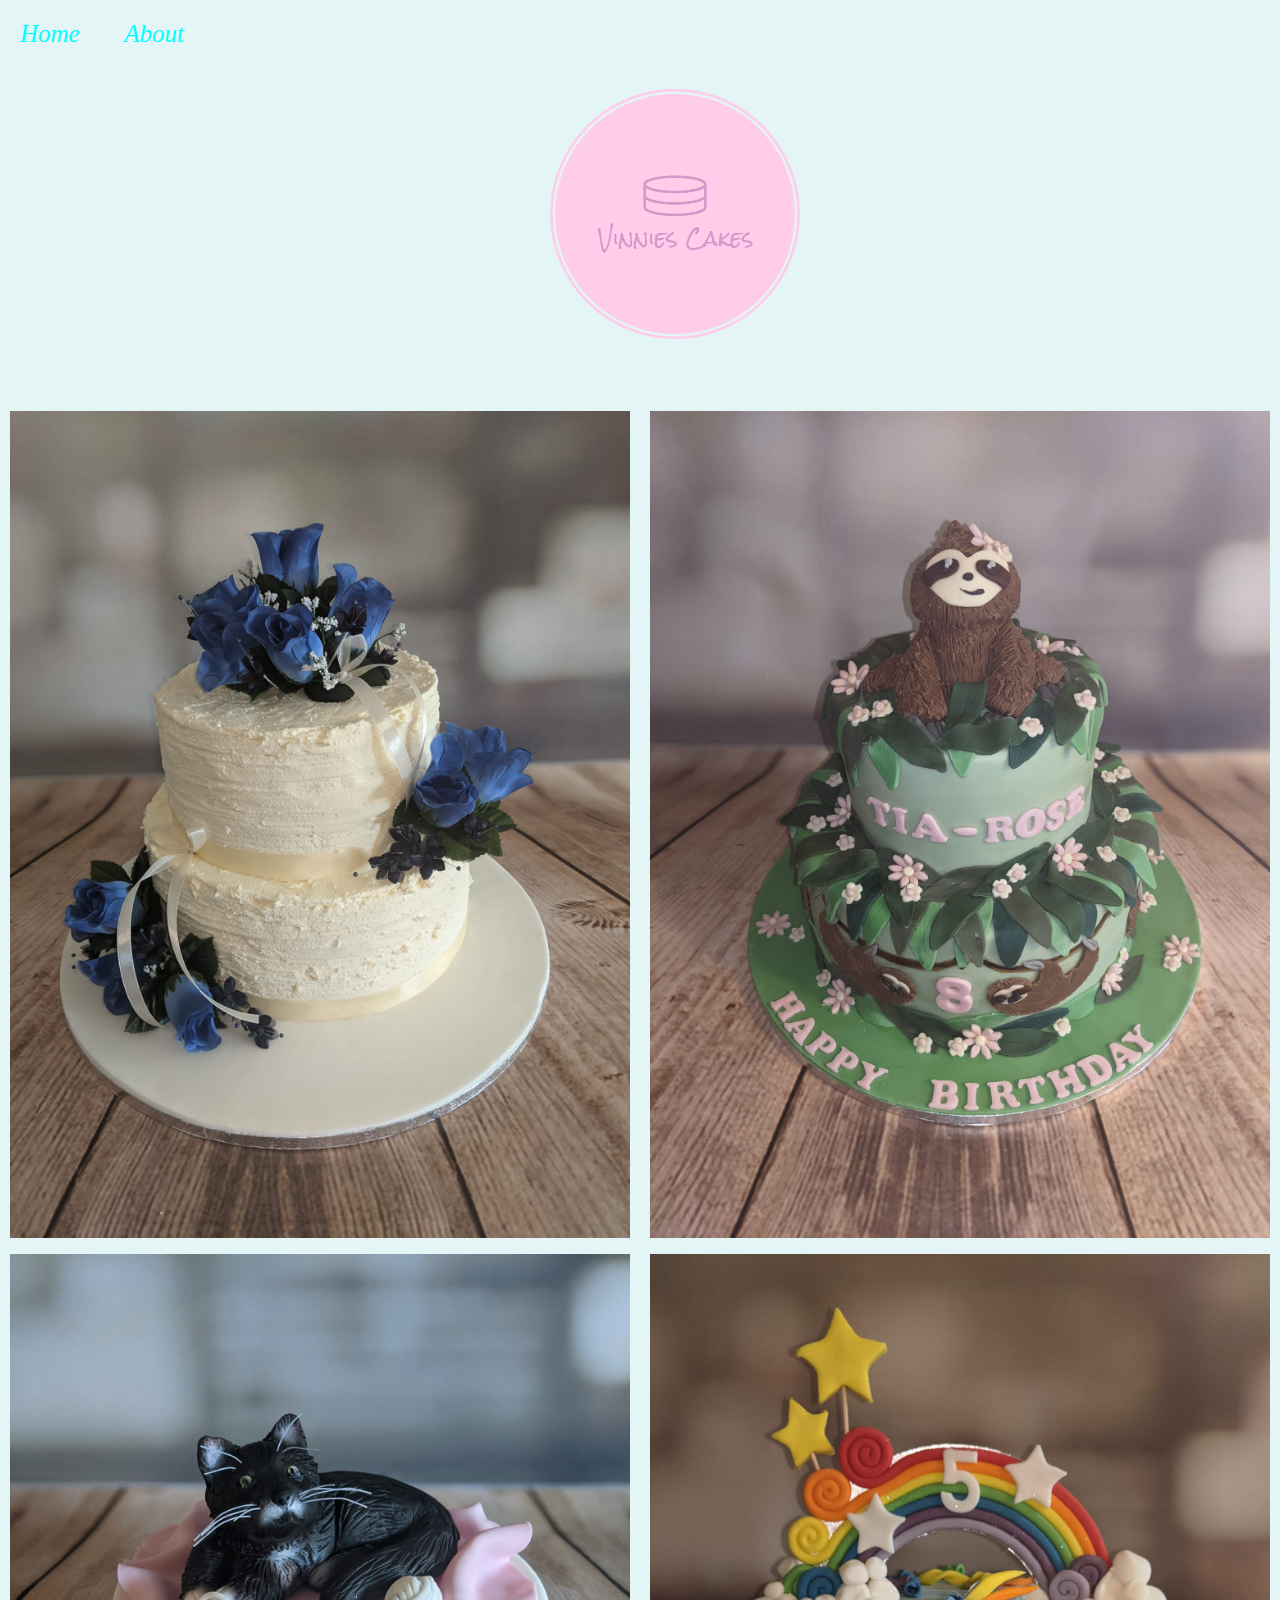
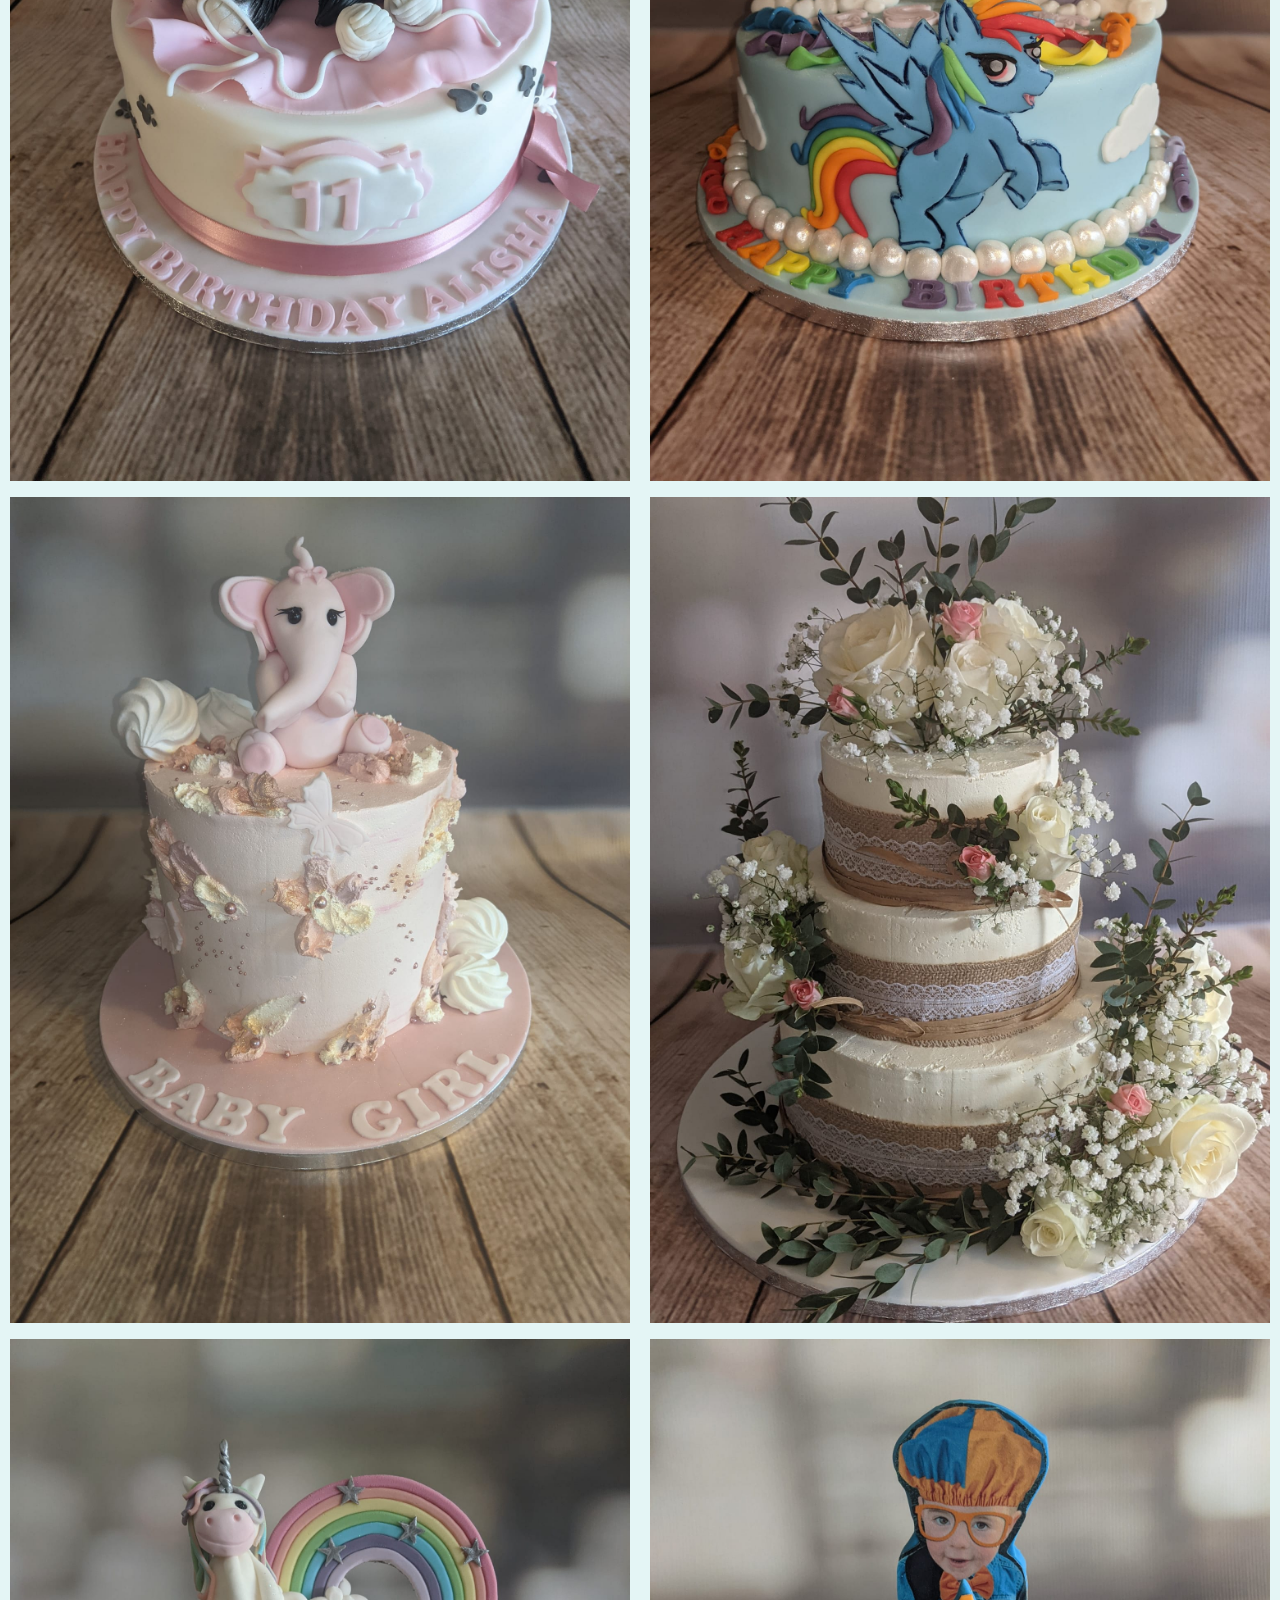
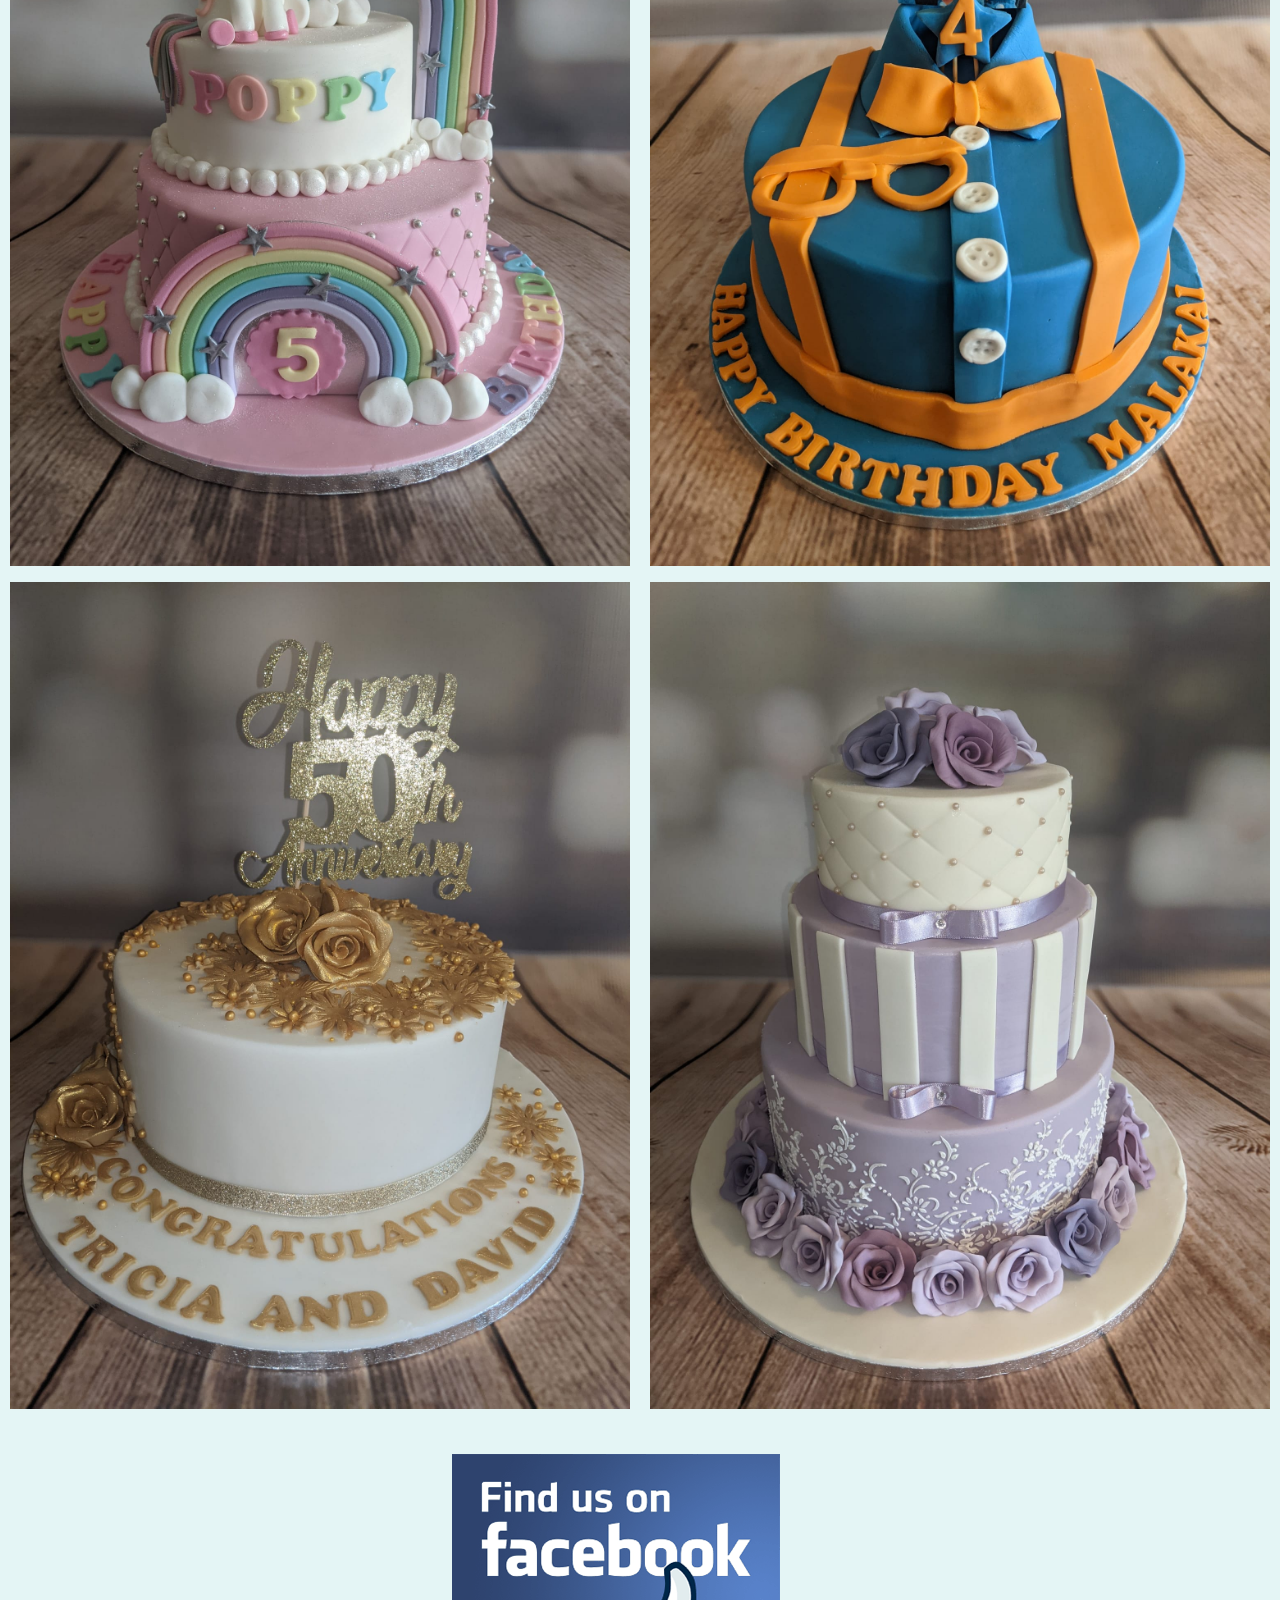
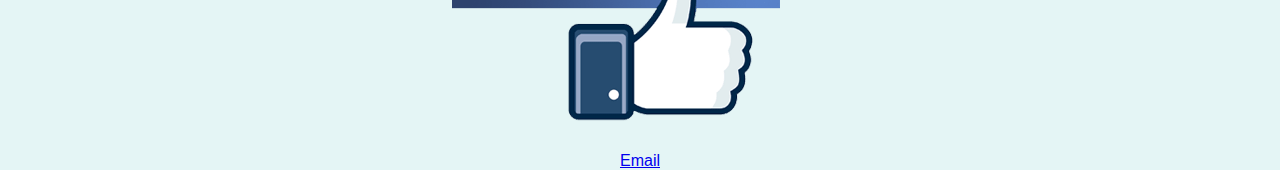
<file: index.html>
<!DOCTYPE html>
<html>
    <head>
        <title>Vinnies Cakes</title>
        <meta charset="UTF-8">
        <meta name="viewport" content="width=device-width, initial-scale=1">
        <link rel="stylesheet" href="styles.css">


    </head>

<body>

<header>

    <div class="pill-nav">
        <a class="active" href="index.html">Home</a>
        <a href="About.html">About</a>
        </div>

  <div class="h1">
                <h1><img src="logo-no-background.png" style="width:100%"></h1>
  </div>

            </header>



            <script type="text/javascript" src="javascript.js"></script>


              <div class="column">
                <img src="IMG-20220616-WA0007.jpg" style="width:100%">
                <img src="IMG-20220917-WA0048.jpg" style="width:100%">
                <img src="IMG-20220917-WA0049.jpg" style="width:100%">
                <img src="IMG-20220917-WA0050.jpg" style="width:100%">
                <img src="IMG-20220917-WA0051.jpg" style="width:100%">
            </div>

            <div class="column">
                <img src="IMG-20220917-WA0056.jpg" style="width:100%">
                <img src="IMG-20220917-WA0055.jpg" style="width:100%">
                <img src="IMG-20220917-WA0054.jpg" style="width:100%">
                <img src="IMG-20220917-WA0053.jpg" style="width:100%">
                <img src="IMG-20220917-WA0052.jpg" style="width:100%">
            </div>



    <footer>

        <a href="https://www.facebook.com/groups/547915888688195">
        <img alt="Facebook logo" src="facebook_img.png"></a>

        <div class="email">
            <a href="mailto:vinnie0403@msn.com">Email</a>
        </div>


    </footer>



</body>

</html>
</file>
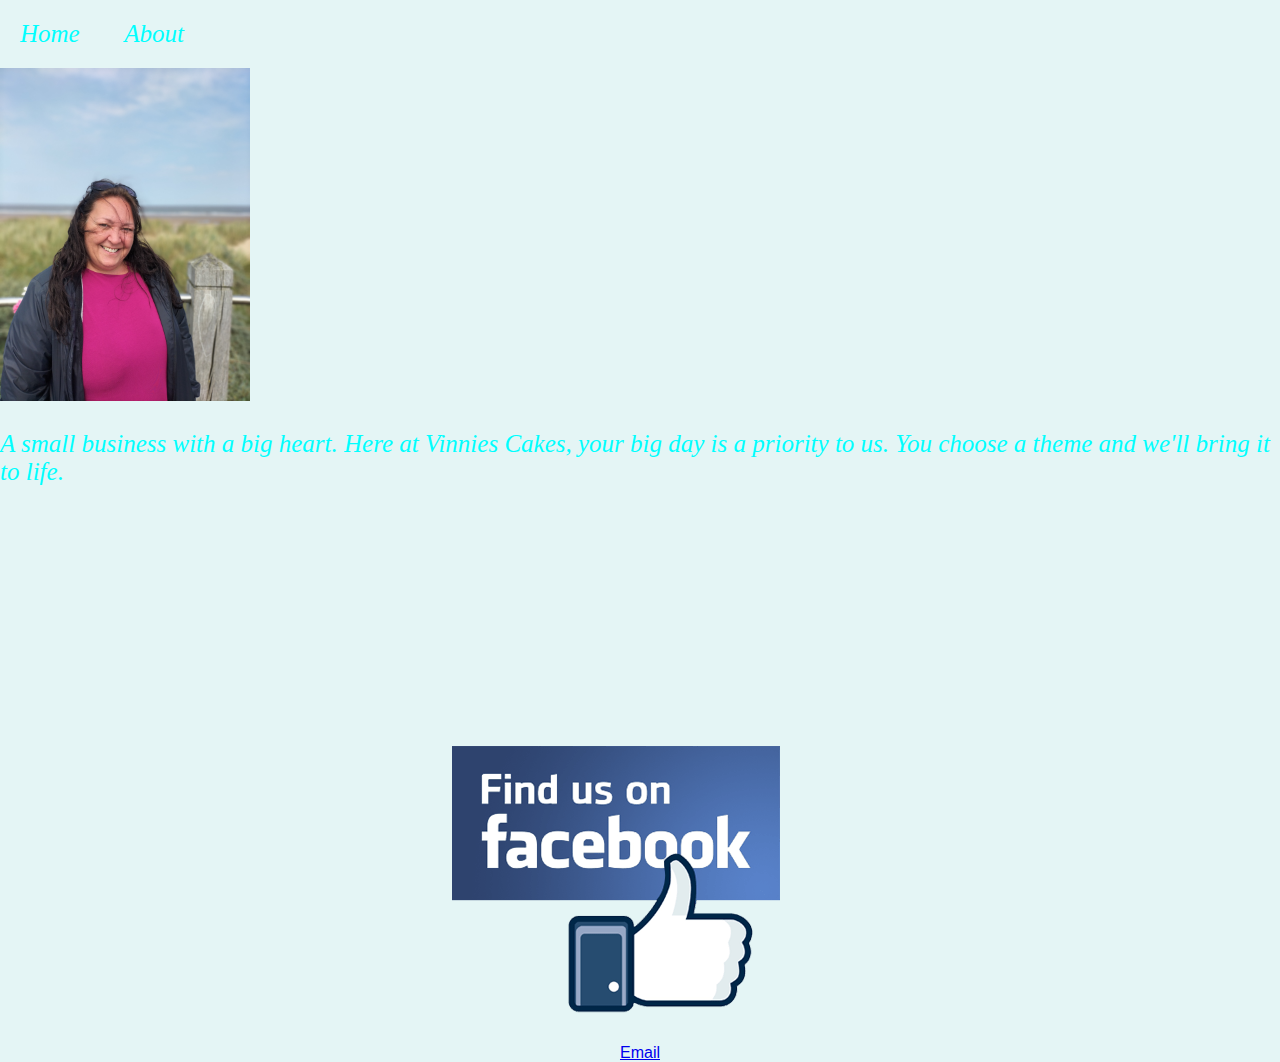
<file: About.html>
<!DOCTYPE html>

<html>
    <head>
        <meta charset="utf-8">
        <meta http-equiv="X-UA-Compatible" content="IE=edge">
        <title></title>
        <meta name="description" content="">
        <meta name="viewport" content="width=device-width, initial-scale=1">
        <link rel="stylesheet" href="styles.css">
    </head>

    <script type="text/javascript" src="javascript.js"></script>

    <body>







        <div class="pill-nav">
            <a class="active" href="index.html">Home</a>
            <a href="About.html">About</a>
            </div>
        <img src="vinnie.jpg" style="width: 250px">

        <div class="about-txt">
        <p>A small business with a big heart. Here at Vinnies Cakes, your big day is a priority to us. You choose a theme and we'll bring it to life.</p>
         </div>

        <iframe src="https://www.facebook.com/plugins/page.php?href=https%3A%2F%2Fwww.facebook.com%2Fgroups%2F547915888688195&tabs=timeline&width=200&height=200&small_header=false&adapt_container_width=true&hide_cover=false&show_facepile=true&appId" width="200" height="200" style="border:none;overflow:hidden" scrolling="no" frameborder="0" allowfullscreen="true" allow="autoplay; clipboard-write; encrypted-media; picture-in-picture; web-share"></iframe>






    </body>



    <footer>
        <a href="https://www.facebook.com/groups/547915888688195">
            <img alt="Facebook logo" src="facebook_img.png">

            <div class="email">
                <a href="mailto:vinnie0403@msn.com">Email</a>
            </div>
        </a>
    </footer>
</html>
</file>
<file: styles.css>
* {
    box-sizing: border-box;
}

body {
    margin: 0;
    font-family: Arial, Helvetica, sans-serif;
    background-color: rgba(225, 244, 244, 0.894);
    }

.h1 {
        padding-bottom: 100px;
        height: 75px;
        margin-bottom: 200px;
        max-width: 350px;
        width: 350px;
        padding-left: 100px;
        margin-right: 100px;
        margin-left: 450px;

}



.row::after {
   content: "";
   display: table;
   clear: both;
   }

.column {
    float: left;
    width: 50%;
    padding: 10px;
   }

.column img {
    margin-top: 12px;
   }

footer {
    text-align: center;
}

.pill-nav a {
    font-family: fantasy;
    font-style: oblique;
    display: inline-block;
    color:aqua;
    text-align: center;
    padding: 20px;
    text-decoration: none;
    font-size: 25px;
    border-radius: 15px;
}
.pill-nav a:hover {
    background-color: bisque;
    color:black;
}
.pill-nav a:active {
    background-color:blue;
    color: whitesmoke;
}
.about-txt {
    font-family: fantasy;
    font-style: oblique;
    color: aqua;
    font-size: 25px;
}
</file>
